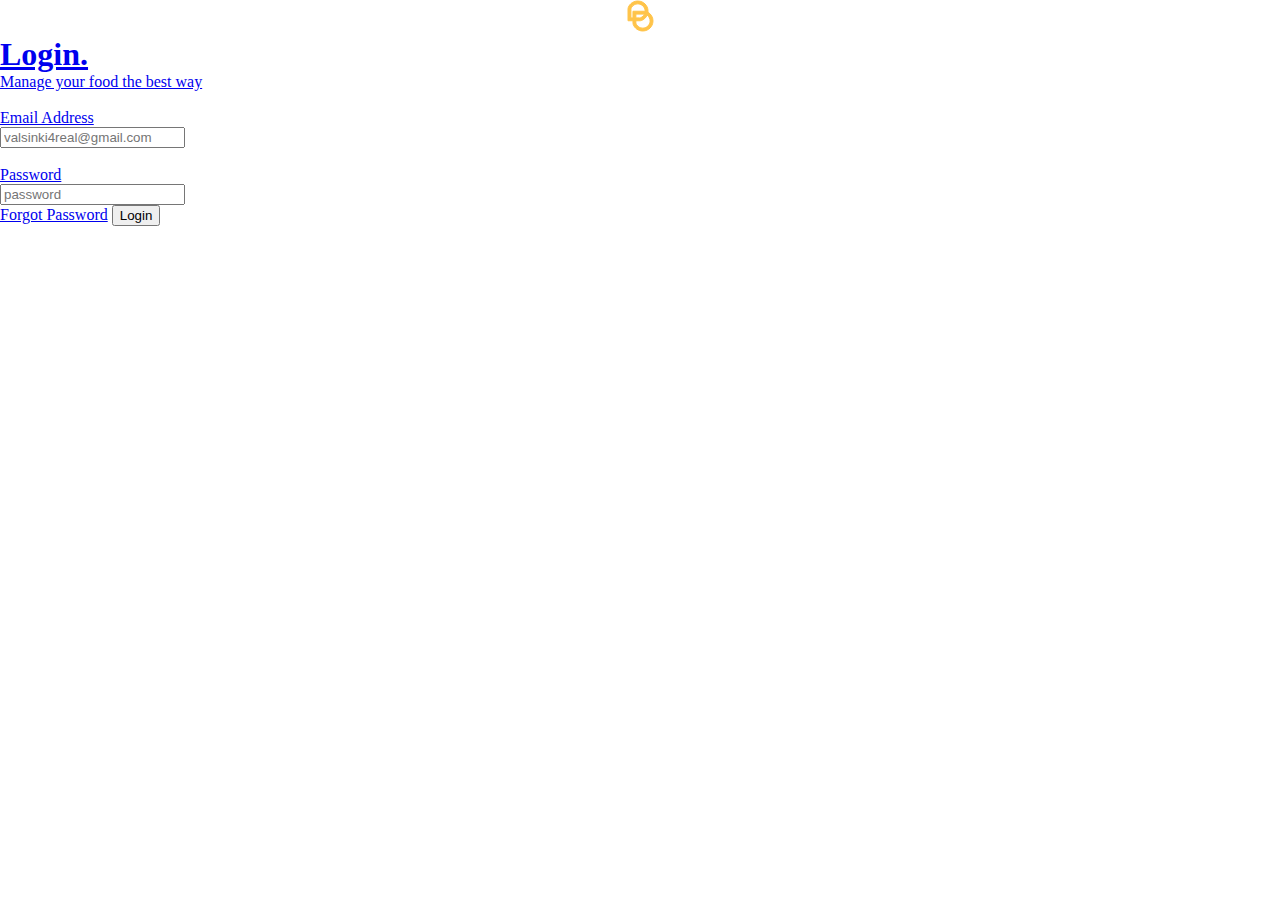
<file: index.html>
<!DOCTYPE html>
<html lang="en">
<head>
    <meta charset="UTF-8">
    <meta http-equiv="X-UA-Compatible" content="IE=edge">
    <meta name="viewport" content="width=device-width, initial-scale=1.0">
    <title>Document</title>
    <link rel="stylesheet" href="/assets/css/style.css">
</head>
<body>
    <div class="logo">
    <a href="#">
    <img src="/assets/img/Vector.svg" alt="logo">
</div>

    <div>
    <h1>
        Login.
    </h1>

    <p>Manage your food the best way</p>
</div><br>


<form>
    <div>
    <label for="email">Email Address</label><br>
    <input type="email" name="email" placeholder="valsinki4real@gmail.com" >
    </div>
    <br>

    <div>
        <label for="Password">Password</label><br>
        <input type="password" name="password" placeholder="password" >
        </div>

        <a href="#">Forgot Password</a>

<button type="submit">Login</button>
    
</form>



    
</body>
</html>
</file>
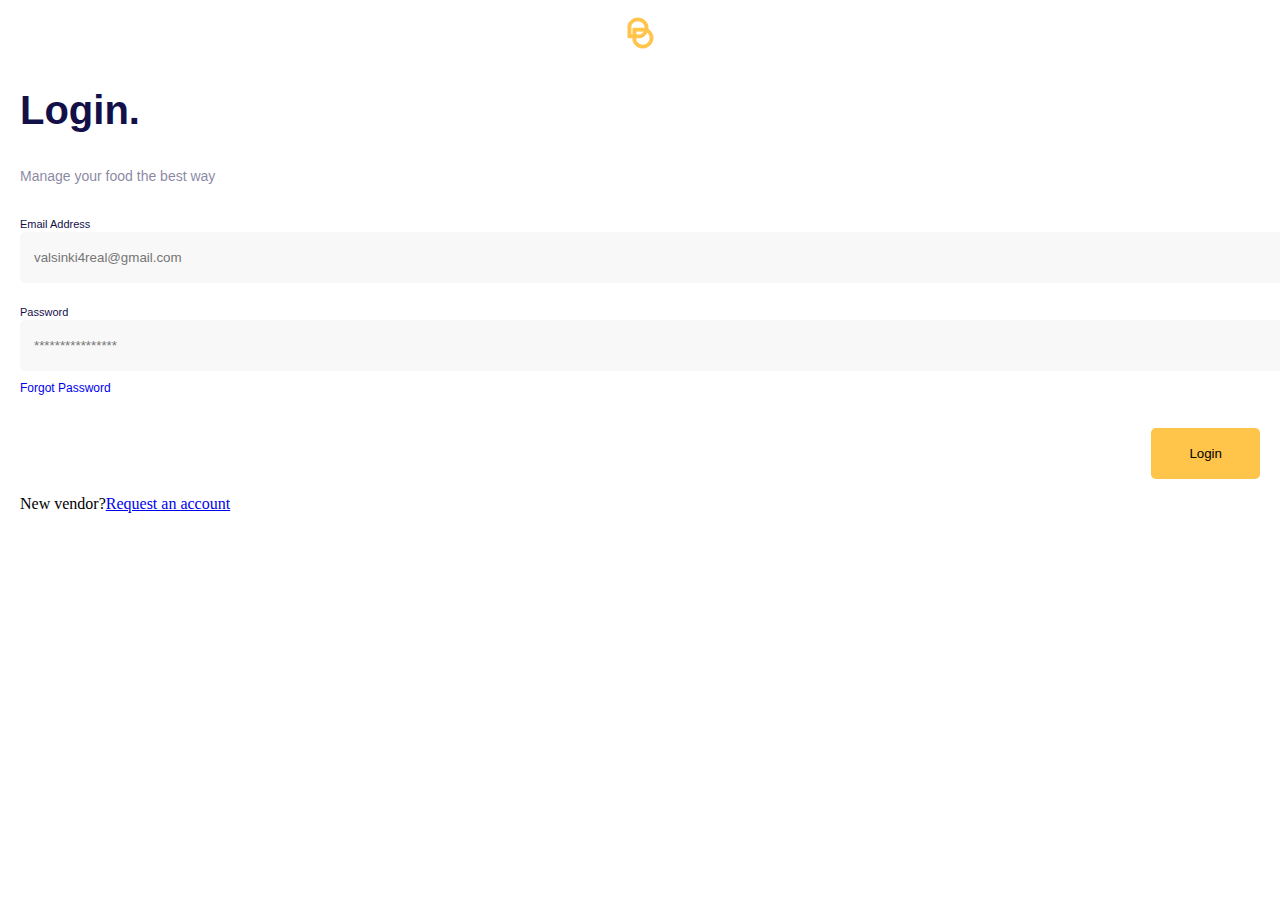
<file: login.html>
<!DOCTYPE html>
<html lang="en">
<head>
    <meta charset="UTF-8">
    <meta http-equiv="X-UA-Compatible" content="IE=edge">
    <meta name="viewport" content="width=device-width, initial-scale=1.0">
    <title>Document</title>
    <link rel="stylesheet" href="assets/css/login.css">
</head>

<body>
    <a href="" class="logo">
        <img src="./assets/img/logo.svg" alt="logo">
    </a>

    <div class="hero">
        <h2>
            Login.
        </h2>
      <p>Manage your food the best way</p>
    </div>

    <form action="/">
      <div class="form-group1">
        <label for="email" class="form-label">Email Address</label>
        <input type="email" name="email" class="form-input" placeholder="valsinki4real@gmail.com">
      </div>

      <div class="form-group2">
        <label for="password" class="form-label">Password</label> 
        <input type="password" name="email" class="form-input" placeholder="****************">
      </div>

     <div class="forgot-password"> <a href="#">Forgot Password</a> </div>

      <div style="text-align: right;"><button type="submit" class="submit-btn">Login</button></div>

    </form>

    <p>New vendor?<a href="#">Request an account</a> </p>
        
    
</body>
</html>
</file>
<file: assets/css/style.css>
*{
    margin: 0;
}

.logo{
    margin: 17 0 21 0;
    display: block;
    text-align: center;
    
}
</file>
<file: assets/css/login.css>
@import url('https://fonts.googleapis.com/css2?family=Montserrat:wght@400;500;700&family=Poppins:ital,wght@0,100;0,300;0,400;0,600;1,100;1,600&display=swap')

* {
    margin: 0;
}

body{
    margin: 0 20px;
}
.logo{
    display: block;
    margin: 17px 0 21px 0;
    text-align: center;
}

.hero{
    margin-bottom: 31px;
}

.hero > h2 {
    font-family: 'Montserrat', sans-serif;
    font-style: normal;
    font-weight: 700;
    font-size: 40px;
    line-height: 48px;
    color: #130F49;
}

.hero > p {

    font-family: 'Montserrat', sans-serif;
    font-style: normal;
font-weight: 500;
font-size: 14px;
line-height: 18px;
color: #130F49;
opacity: 0.5;
}

.form-group1{
    margin-bottom: 21px;
}

.form-label{
    display: block;
    font-family: 'Montserrat', sans-serif;
    font-style: normal;
    font-weight: 500;
    font-size: 11px;
    line-height: 16px;
    color: #130F49;
    
}

.form-input{
    background: #F8F8F8;
    border-radius: 5px;
    border: none;
    width: 100%;
    padding: 18px 14px;
}

.forgot-password{
    font-family: 'Montserrat', sans-serif;
    font-style: normal;
    font-weight: 500;
    font-size: 12px;
    line-height: 16px;
    color: #5935D5;
    margin-top: 9px;
    margin-bottom: 32px;
}

.forgot-password > a{
    text-decoration: none;
}

.submit-btn{
    background: #FFC44A;
    border-radius: 5px;
    border: none;
    padding: 18px 38px;
    
}
</file>
